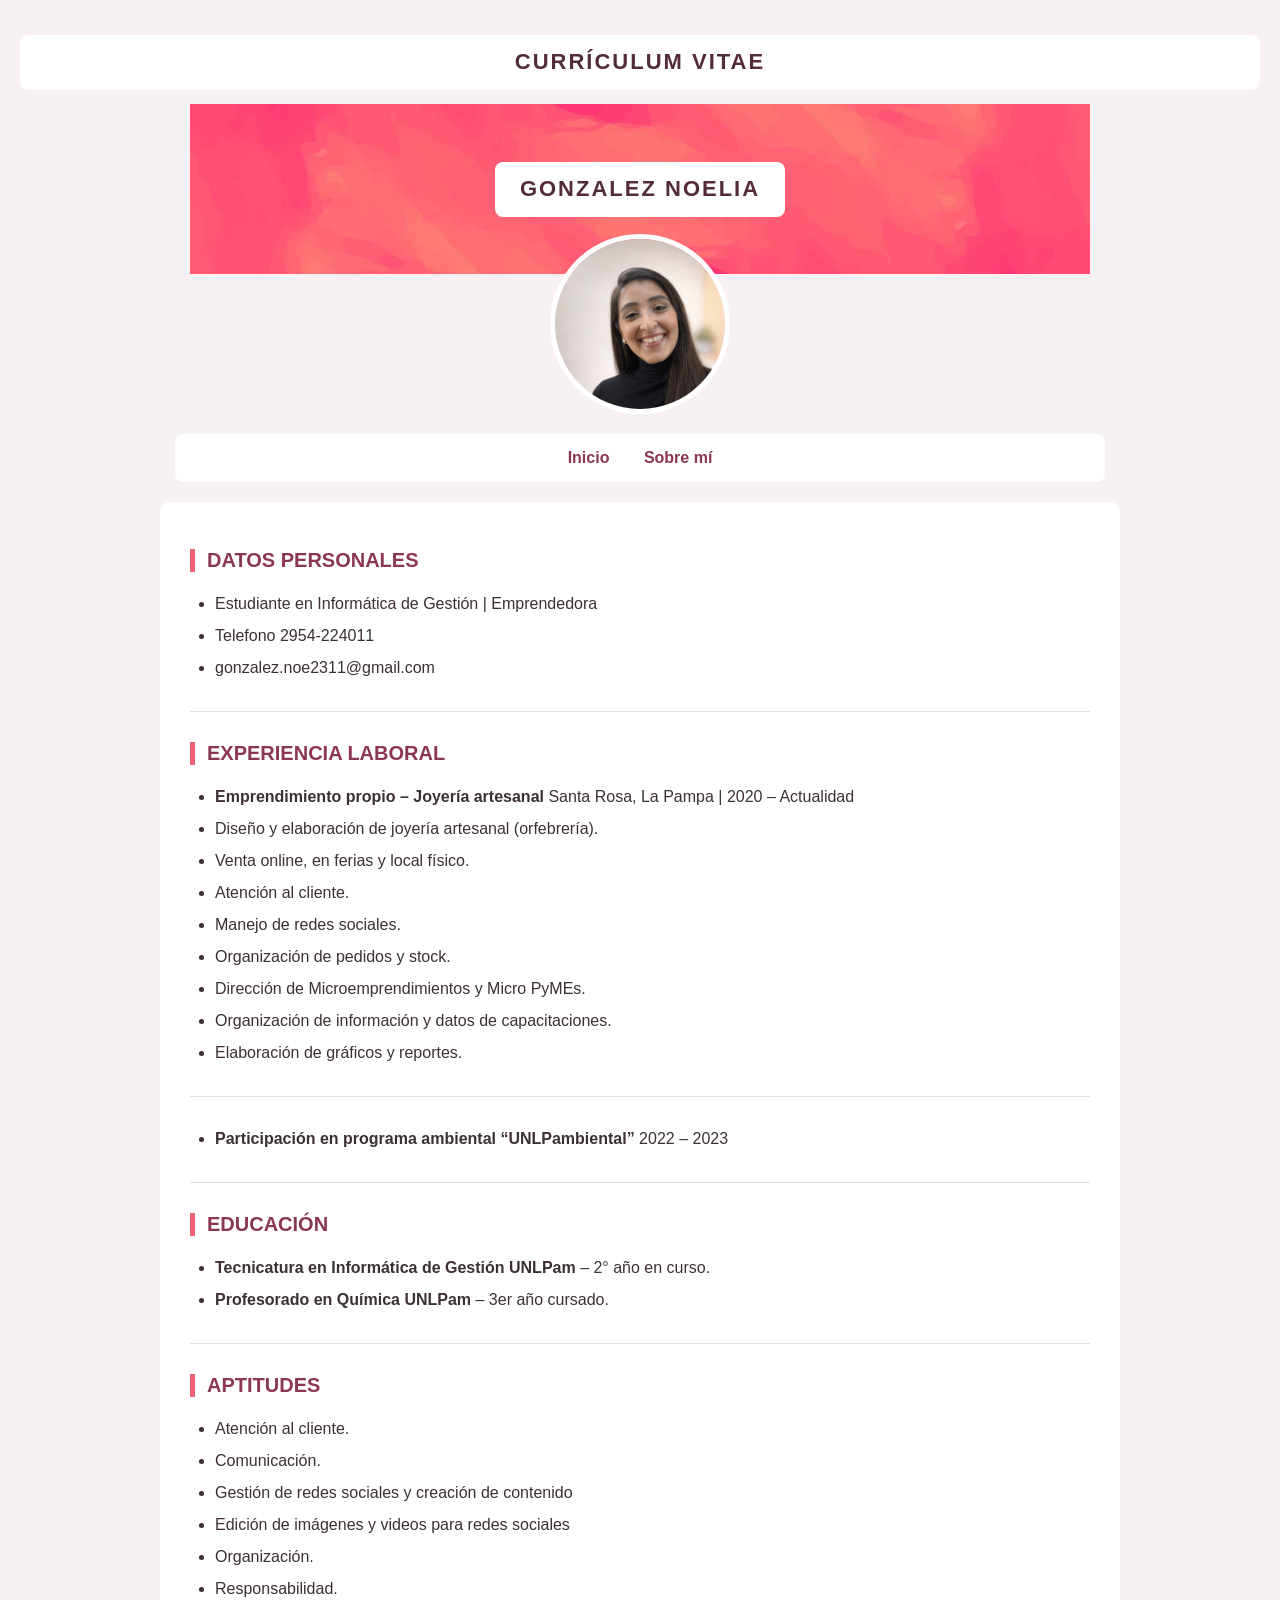
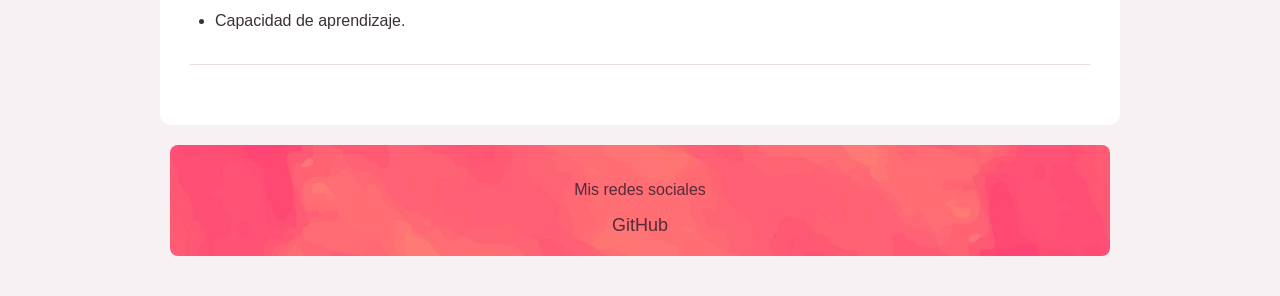
<file: index.html>
<!doctype html>
<html lang="en">
  <head>
    <meta charset="UTF-8" />
    <meta name="viewport" content="width=device-width, initial-scale=1.0" />
    <h1>CURRÍCULUM VITAE</h1>
    <link rel="stylesheet" href="style.css" />
  </head>
  <body>
    <header>
      <h1>GONZALEZ NOELIA</h1>
    </header>
    <div class="fotodeperfil">
      <img
        src="img/WhatsApp Image 2026-09-03 at 16.20.10.jpeg"
        alt="foto de perfil"
      />
    </div>
    <nav class="menu-cv">
      <a href="index.html">Inicio</a>
      <a href="sobremi.html">Sobre mí</a>
    </nav>
    <main>
      <section>
        <h2>DATOS PERSONALES</h2>

        <ul>
          <li>Estudiante en Informática de Gestión | Emprendedora</li>
          <li>Telefono 2954-224011</li>
          <li>gonzalez.noe2311@gmail.com</li>
        </ul>
      </section>
      <section>
        <h2>EXPERIENCIA LABORAL</h2>

        <ul>
          <li>
            <strong>Emprendimiento propio – Joyería artesanal </strong>Santa
            Rosa, La Pampa | 2020 – Actualidad
          </li>
          <li>Diseño y elaboración de joyería artesanal (orfebrería).</li>
          <li>Venta online, en ferias y local físico.</li>
          <li>Atención al cliente.</li>
          <li>Manejo de redes sociales.</li>
          <li>Organización de pedidos y stock.</li>
          <li>Dirección de Microemprendimientos y Micro PyMEs.</li>
          <li>Organización de información y datos de capacitaciones.</li>
          <li>Elaboración de gráficos y reportes.</li>
        </ul>
      </section>
      <section>
        <ul>
          <li>
            <strong>Participación en programa ambiental “UNLPambiental”</strong>
            2022 – 2023
          </li>
        </ul>
      </section>
      <section>
        <h2>EDUCACIÓN</h2>
        <ul>
          <li>
            <strong>Tecnicatura en Informática de Gestión UNLPam </strong>– 2°
            año en curso.
          </li>
          <li>
            <strong>Profesorado en Química UNLPam</strong> – 3er año cursado.
          </li>
        </ul>
      </section>
      <section>
        <h2>APTITUDES</h2>
        <ul>
          <li>Atención al cliente.</li>
          <li>Comunicación.</li>
          <li>Gestión de redes sociales y creación de contenido</li>
          <li>Edición de imágenes y videos para redes sociales</li>
          <li>Organización.</li>
          <li>Responsabilidad.</li>
          <li>Capacidad de aprendizaje.</li>
        </ul>
      </section>
    </main>
    <footer class="pie-cv">
      <p>Mis redes sociales</p>

      <a href="https://github.com/NoeliaGonzalez2311">
        <i class="fab fa-github"></i> GitHub
      </a>
    </footer>
  </body>
</html>
</file>
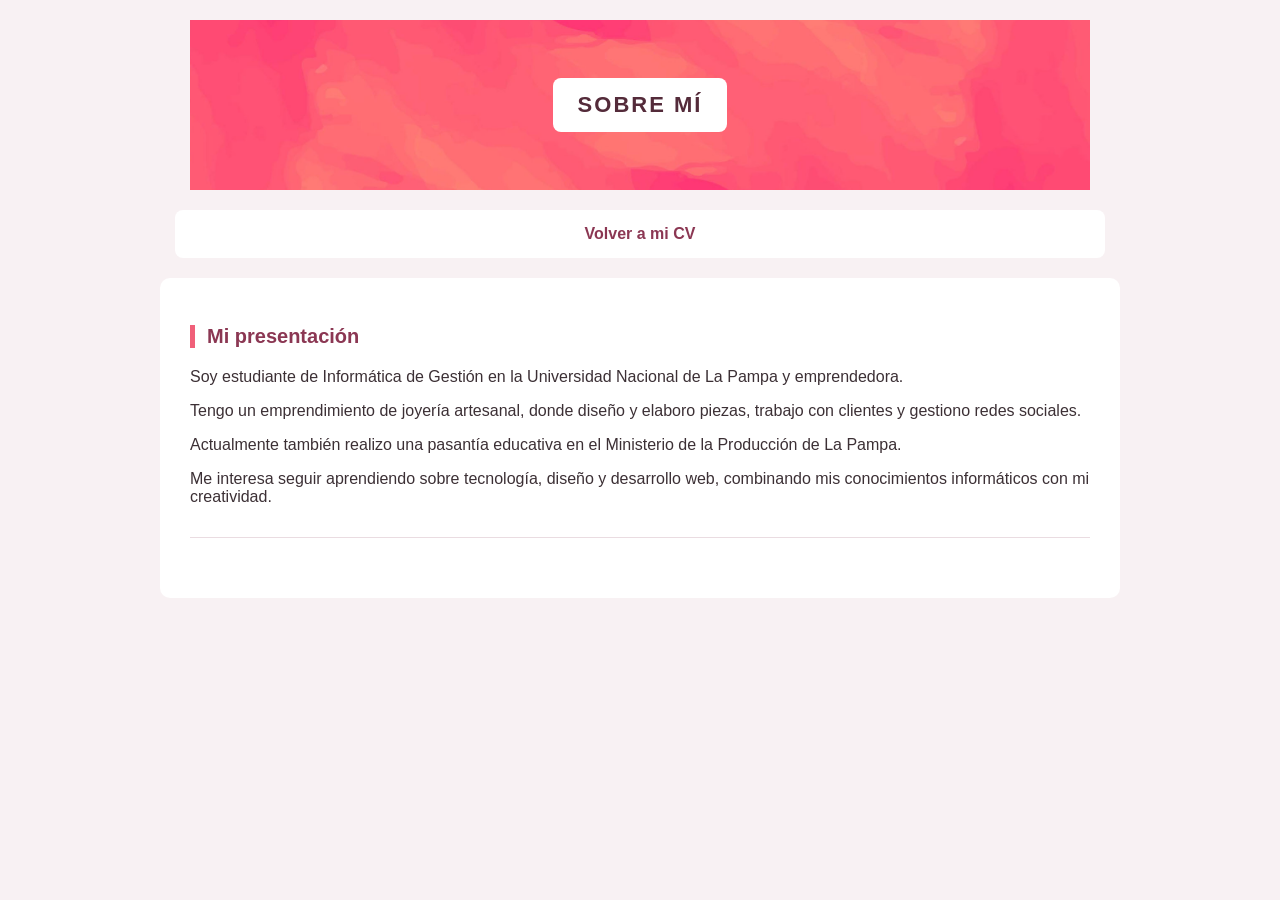
<file: sobremi.html>
<!doctype html>
<html lang="es">
  <head>
    <meta charset="UTF-8" />
    <meta name="viewport" content="width=device-width, initial-scale=1.0" />
    <title>Sobre mí</title>
    <link rel="stylesheet" href="style.css" />
  </head>
  <body>
    <header>
      <h1>SOBRE MÍ</h1>
    </header>

    <nav class="menu-cv">
      <a href="index.html">Volver a mi CV</a>
    </nav>

    <main>
      <section>
        <h2>Mi presentación</h2>

        <p>
          Soy estudiante de Informática de Gestión en la Universidad Nacional de
          La Pampa y emprendedora.
        </p>

        <p>
          Tengo un emprendimiento de joyería artesanal, donde diseño y elaboro
          piezas, trabajo con clientes y gestiono redes sociales.
        </p>

        <p>
          Actualmente también realizo una pasantía educativa en el Ministerio de
          la Producción de La Pampa.
        </p>

        <p>
          Me interesa seguir aprendiendo sobre tecnología, diseño y desarrollo
          web, combinando mis conocimientos informáticos con mi creatividad.
        </p>
      </section>
    </main>
  </body>
</html>
</file>
<file: style.css>
header {
  background-image: url(img/7854.jpg);
  background-position: center;
}

.fotodeperfil {
  max-width: 900px;
  margin: -40px auto 20px;
  text-align: center;
  position: relative;
}

.fotodeperfil img {
  width: 170px;
  height: 170px;
  object-fit: cover;
  object-position: center top;
  border-radius: 50%;
  border: 5px solid white;
  float: none;
  display: block;
  margin: auto;
}

body {
  background-color: #f8f1f3;
  font-family: Arial, Helvetica, sans-serif;
  margin: 0;
  padding: 20px;
  color: #3c3035;
}

header {
  background-image: url("img/7854.jpg");
  background-size: cover;
  background-position: center;
  max-width: 900px;
  height: 170px;
  margin: auto;
  display: flex;
  justify-content: center;
  align-items: center;
}
h1 {
  color: #542b3a;
  background-color: white;
  padding: 12px 25px;
  font-size: 22px;
  letter-spacing: 2px;
  text-align: center;
  border-radius: 8px;
  line-height: 1.4;
}

main {
  background-color: white;
  max-width: 900px;
  margin: auto;
  padding: 30px;
  border-radius: 10px;
}

section {
  margin-bottom: 30px;
  padding-bottom: 15px;
  border-bottom: 1px solid #eadce1;
}

h2 {
  color: #8b3753;
  font-size: 20px;
  border-left: 5px solid #f06079;
  padding-left: 12px;
  margin-bottom: 20px;
}

ul {
  padding-left: 25px;
}

li {
  margin-bottom: 8px;
  line-height: 1.5;
}

.menu-cv {
  max-width: 900px;
  margin: 20px auto;
  text-align: center;
  background-color: white;
  padding: 15px;
  border-radius: 8px;
}

.menu-cv a {
  color: #8b3753;
  text-decoration: none;
  font-weight: bold;
  margin: 15px;
}

.menu-cv a:hover {
  color: #f06079;
}

.pie-cv {
  max-width: 900px;
  margin: 20px auto;
  padding: 20px;
  background-image: url("img/7854.jpg");
  background-size: cover;
  background-position: center;
  color: #542b3a;
  text-align: center;
  border-radius: 8px;
}

.pie-cv a {
  color: #542b3a;
  text-decoration: none;
  font-size: 18px;
}
</file>
